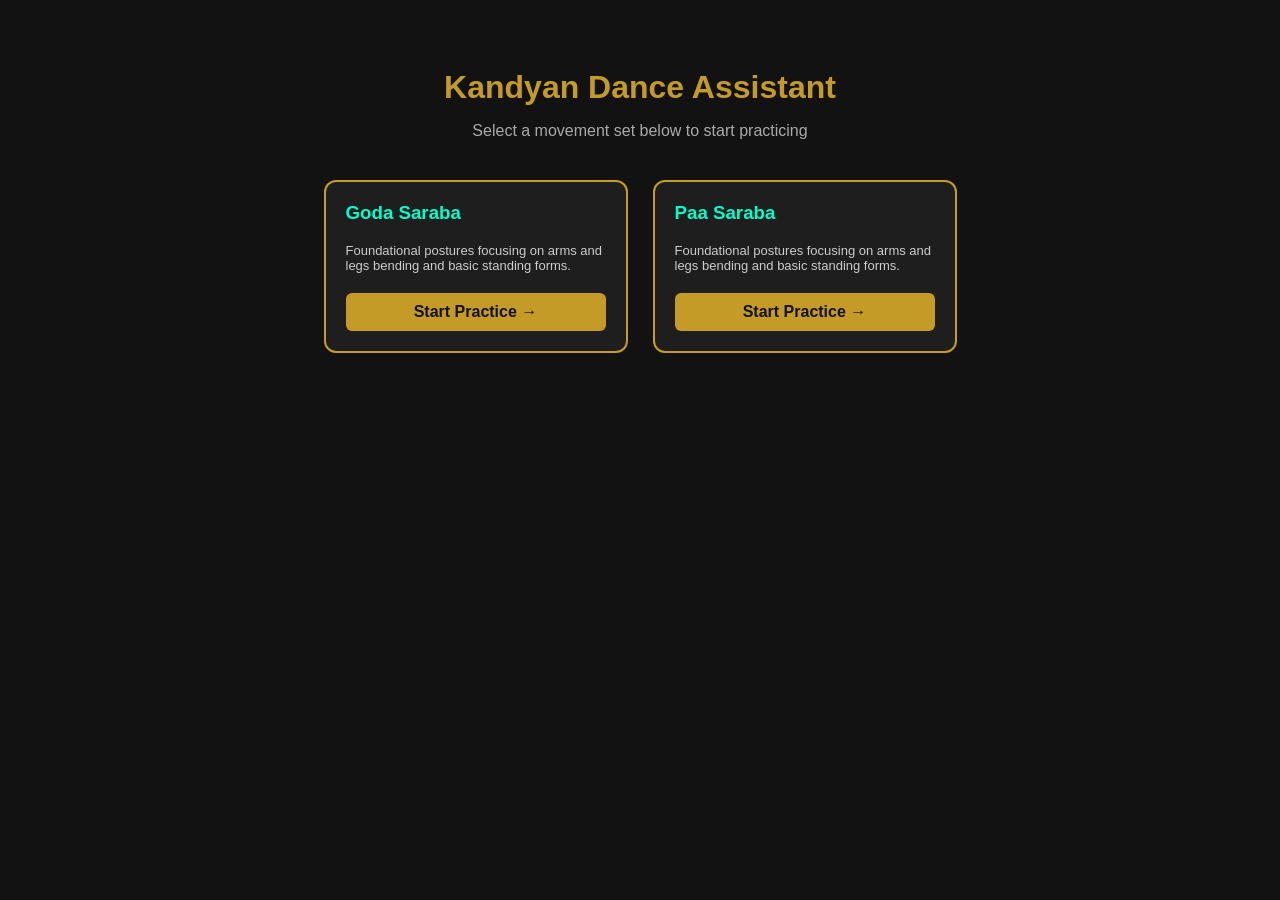
<file: index.html>
<!DOCTYPE html>
<html lang="en">

<head>
    <meta charset="UTF-8" />
    <meta name="viewport" content="width=device-width, initial-scale=1.0" />
    <title>Kandyan Dance Assistant - Modules</title>
    <style>
        body {
            font-family: 'Segoe UI', Tahoma, Geneva, Verdana, sans-serif;
            background-color: #121212;
            color: white;
            text-align: center;
            padding: 40px 20px;
        }

        h1 {
            color: #c59b27;
            margin-bottom: 10px;
        }

        p {
            color: #aaa;
            margin-bottom: 40px;
        }

        .card-grid {
            display: flex;
            justify-content: center;
            gap: 25px;
            flex-wrap: wrap;
        }

        .card {
            background-color: #1e1e1e;
            border: 2px solid #c59b27;
            border-radius: 12px;
            width: 260px;
            padding: 20px;
            text-align: left;
            transition: transform 0.2s, box-shadow 0.2s;
        }

        .card:hover {
            transform: translateY(-5px);
            box-shadow: 0 8px 20px rgba(197, 155, 39, 0.3);
        }

        .card h3 {
            margin-top: 0;
            color: #00ffcc;
        }

        .card p {
            font-size: 13px;
            color: #ccc;
            margin-bottom: 20px;
        }

        .start-btn {
            display: block;
            text-align: center;
            background: #c59b27;
            color: #121212;
            font-weight: bold;
            padding: 10px;
            border-radius: 6px;
            text-decoration: none;
        }
    </style>
</head>

<body>

    <h1>Kandyan Dance Assistant</h1>
    <p>Select a movement set below to start practicing</p>

    <div class="card-grid">

        <div class="card">
            <h3>Goda Saraba</h3>
            <p>Foundational postures focusing on arms and legs bending and basic standing forms.</p>
            <a href="Goda Saraba/set1.html" class="start-btn">Start Practice →</a>
        </div>

        <div class="card">
            <h3>Paa Saraba</h3>
            <p>Foundational postures focusing on arms and legs bending and basic standing forms.</p>
            <a href="Paa Saraba/set1.html" class="start-btn">Start Practice →</a>
        </div>

    </div>

</body>

</html>
</file>
